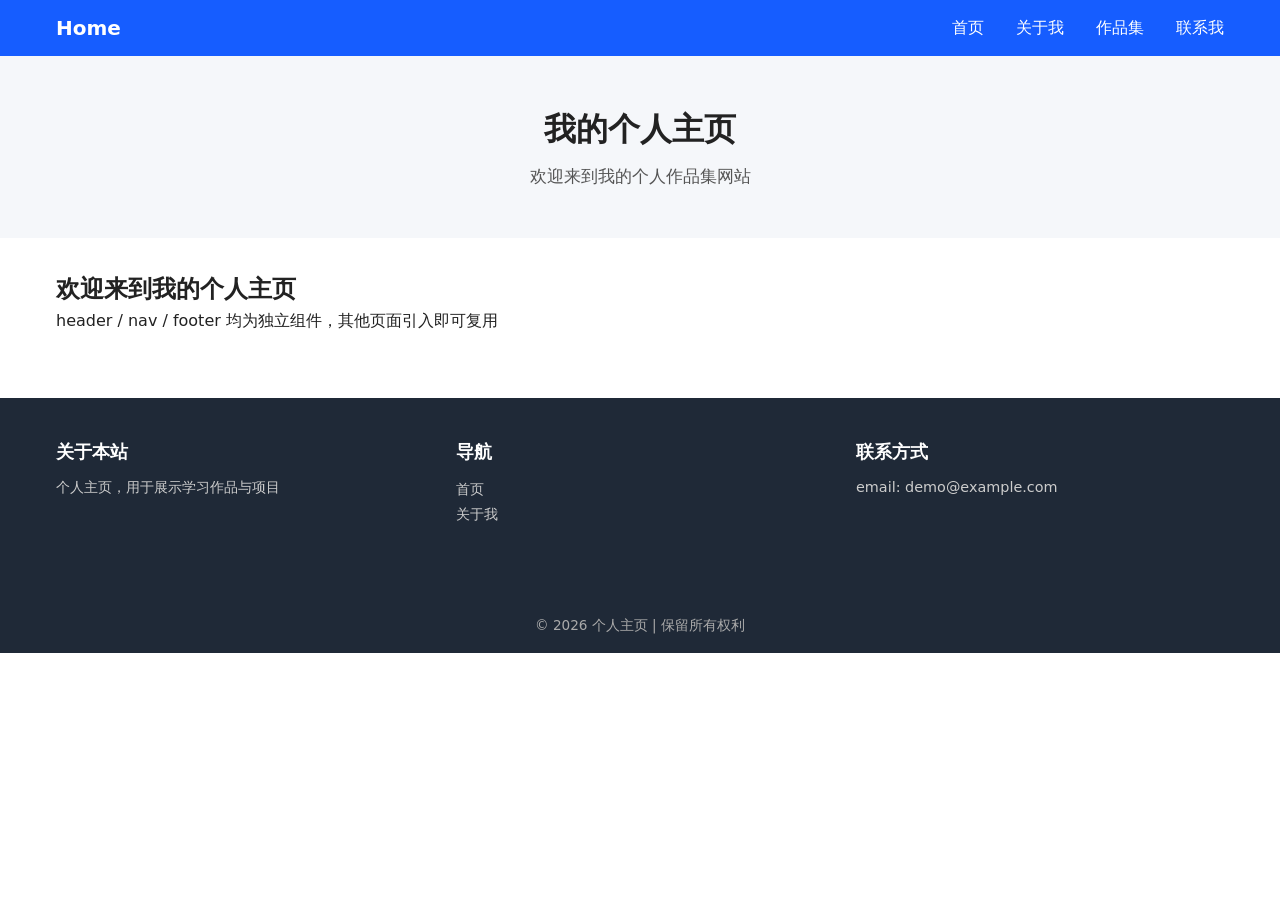
<file: index.html>
<!DOCTYPE html>
<html lang="zh-CN">
<head>
  <meta charset="UTF-8">
  <!-- 移动端视口，响应式必备 -->
  <meta name="viewport" content="width=device-width, initial-scale=1.0">
  <title>个人主页</title>
  <link rel="stylesheet" href="assets/css/common.css">
</head>
<body>
  <!-- 导航容器 -->
  <div id="nav-container"></div>
  <!-- 页头容器 -->
  <div id="header-container"></div>
 
  <!-- 主体内容区域（每个页面可以不一样） -->
  <main style="max-width:1200px;margin:2rem auto;padding:0 1rem;">
    <h2>欢迎来到我的个人主页</h2>
    <p>header / nav / footer 均为独立组件，其他页面引入即可复用</p>
  </main>
 
  <!-- 页脚容器 -->
  <div id="footer-container"></div>
 
  <script src="assets/js/common.js"></script>
</body>
</html>
</file>
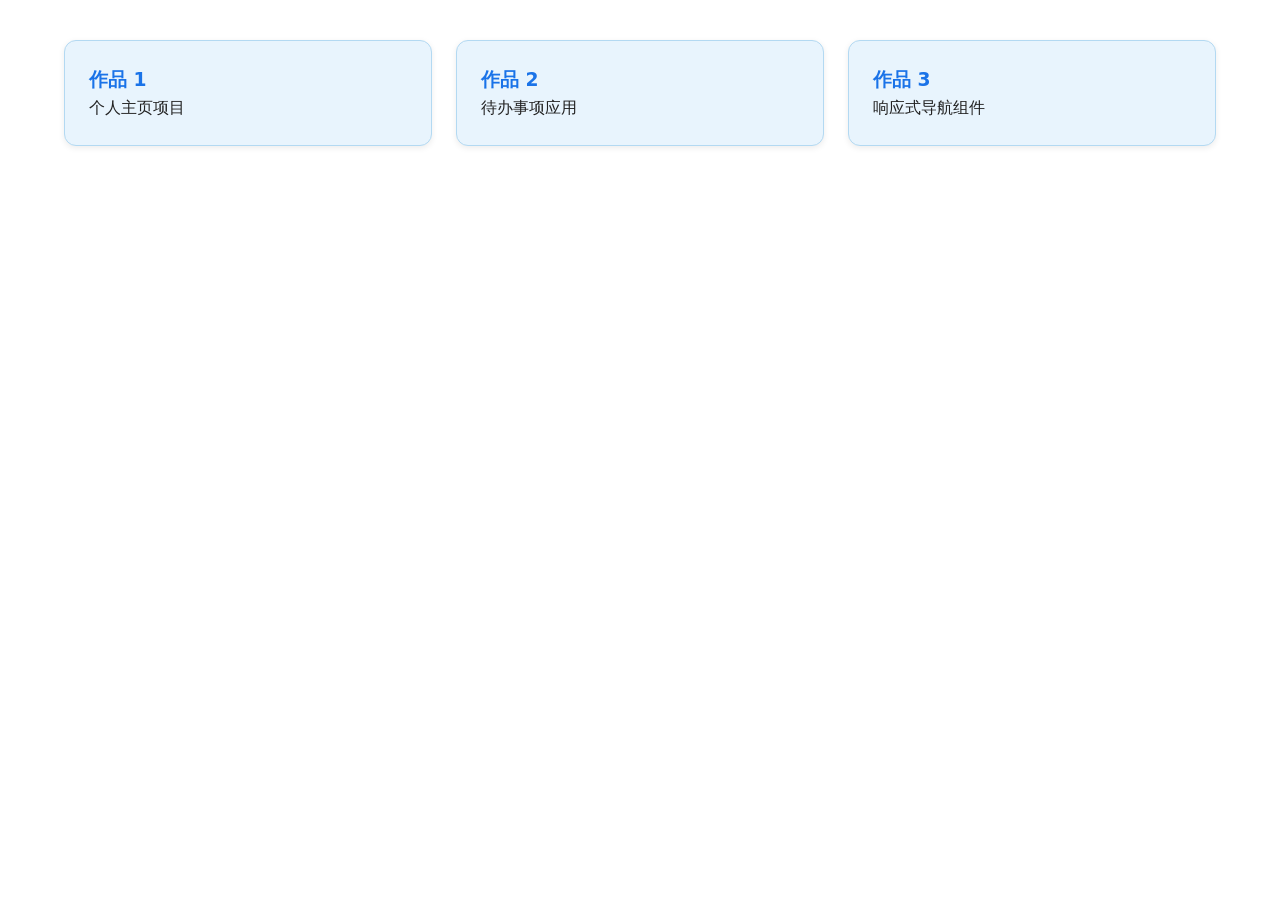
<file: works.html>
<!doctype html>
<html lang="zh-CN">
<head>
  <meta charset="UTF-8">
  <meta name="viewport" content="width=device-width, initial-scale=1.0">
  <meta name="description" content="作品集 - 项目展示">
  <title>作品集 | 我的个人主页</title>
  <link rel="stylesheet" href="assets/css/common.css">
</head>
<body>

  <main>
    <div class="works__grid">
      <article class="work-card">
        <h3>作品 1</h3>
        <p>个人主页项目</p >
      </article>
      <article class="work-card">
        <h3>作品 2</h3>
        <p>待办事项应用</p >
      </article>
      <article class="work-card">
        <h3>作品 3</h3>
        <p>响应式导航组件</p >
      </article>
    </div>
  </main>
  
</body>
</html>
</file>
<file: assets/css/common.css>
/* 全局重置 */
* {
  margin: 0;
  padding: 0;
  box-sizing: border-box;
}
 
:root {
  --color-primary: #165DFF;
  --color-text: #222;
  --color-light: #ffffff;
  --color-gray: #f5f7fa;
  --color-dark: #1f2937;
  --gap-base: 1rem;
}
 
body {
  font-family: system-ui, -apple-system, sans-serif;
  color: var(--color-text);
  line-height: 1.6;
}
 
a {
  text-decoration: none;
  color: inherit;
}
 
ul {
  list-style: none;
}
/* ========== 导航 nav BEM ========== */
.nav {
  background-color: var(--color-primary);
  color: var(--color-light);
  position: sticky;
  top: 0;
  z-index: 99;
}
.nav__container {
  max-width: 1200px;
  margin: 0 auto;
  padding: 0 var(--gap-base);
  display: flex;
  justify-content: space-between;
  align-items: center;
  height: 56px;
}
.nav__logo {
  font-size: 1.25rem;
  font-weight: 700;
}
.nav__hamburger {
  background: transparent;
  border: none;
  color: var(--color-light);
  font-size: 1.5rem;
  padding: 0.5rem;
  cursor: pointer;
}
.nav__menu {
  /* Mobile First：手机端默认隐藏 */
  position: absolute;
  left: 0;
  right: 0;
  top: 56px;
  background: var(--color-primary);
  flex-direction: column;
  text-align: center;
  display: none;
}
.nav__menu.active {
  display: flex;
}
.nav__item {
  padding: 0.8rem 0;
}
.nav__link:hover {
  opacity: 0.75;
}
 
/* 大屏媒体查询（768px 以上） */
@media (min-width: 768px) {
  .nav__hamburger {
    display: none;
  }
  .nav__menu {
    position: static;
    display: flex;
    flex-direction: row;
    gap: 2rem;
  }
  .nav__item {
    padding: 0;
  }
}
/* ========== 页头 header BEM ========== */
.header {
  background-color: var(--color-gray);
  padding: 3rem 0;
  text-align: center;
}
.header__container {
  max-width: 1200px;
  margin: 0 auto;
  padding: 0 var(--gap-base);
}
.header__title {
  font-size: 2rem;
  margin-bottom: 0.5rem;
}
.header__desc {
  color: #555;
  font-size: 1.05rem;
}
 
/* ========== 页脚 footer BEM ========== */
.footer {
  background-color: var(--color-dark);
  color: var(--color-light);
  padding: 2.5rem 0 1rem;
  margin-top: 4rem;
}
.footer__container {
  max-width: 1200px;
  margin: 0 auto;
  padding: 0 var(--gap-base);
}
.footer__col {
  margin-bottom: 1.5rem;
}
.footer__title {
  font-size: 1.1rem;
  margin-bottom: 0.6rem;
}
.footer__text {
  color: #ccc;
  font-size: 0.9rem;
}
.footer__list a {
  color: #ccc;
  font-size: 0.9rem;
}
.footer__copyright {
  margin-top: 2rem;
  text-align: center;
  font-size: 0.85rem;
  color: #aaa;
}
 
@media (min-width: 768px) {
  .footer__container {
    display: grid;
    grid-template-columns: repeat(3, 1fr);
    gap: 2rem;
  }
  .footer__copyright {
    grid-column: 1 / -1;
  }
}
/* ========== 作品卡片网格 ========== */
.works__grid {
  display: grid;
  grid-template-columns: repeat(auto-fit, minmax(260px, 1fr));
  gap: 24px;
  padding: 40px 24px;
  max-width: 1200px;
  margin: 0 auto;
}
/* ========== 作品卡片网格 ========== */
.works__grid {
  display: grid;
  grid-template-columns: repeat(auto-fit, minmax(260px, 1fr));
  gap: 24px;
  padding: 40px 24px;
  max-width: 1200px;
  margin: 0 auto;
}

.work-card {
  background: #e8f4fd;
  border: 1px solid #b3d9f2;
  border-radius: 12px;
  padding: 24px;
  box-shadow: 0 2px 6px rgba(0, 0, 0, 0.08);
}

.work-card h3 {
  margin-top: 0;
  color: #1a73e8;
}
</file>
